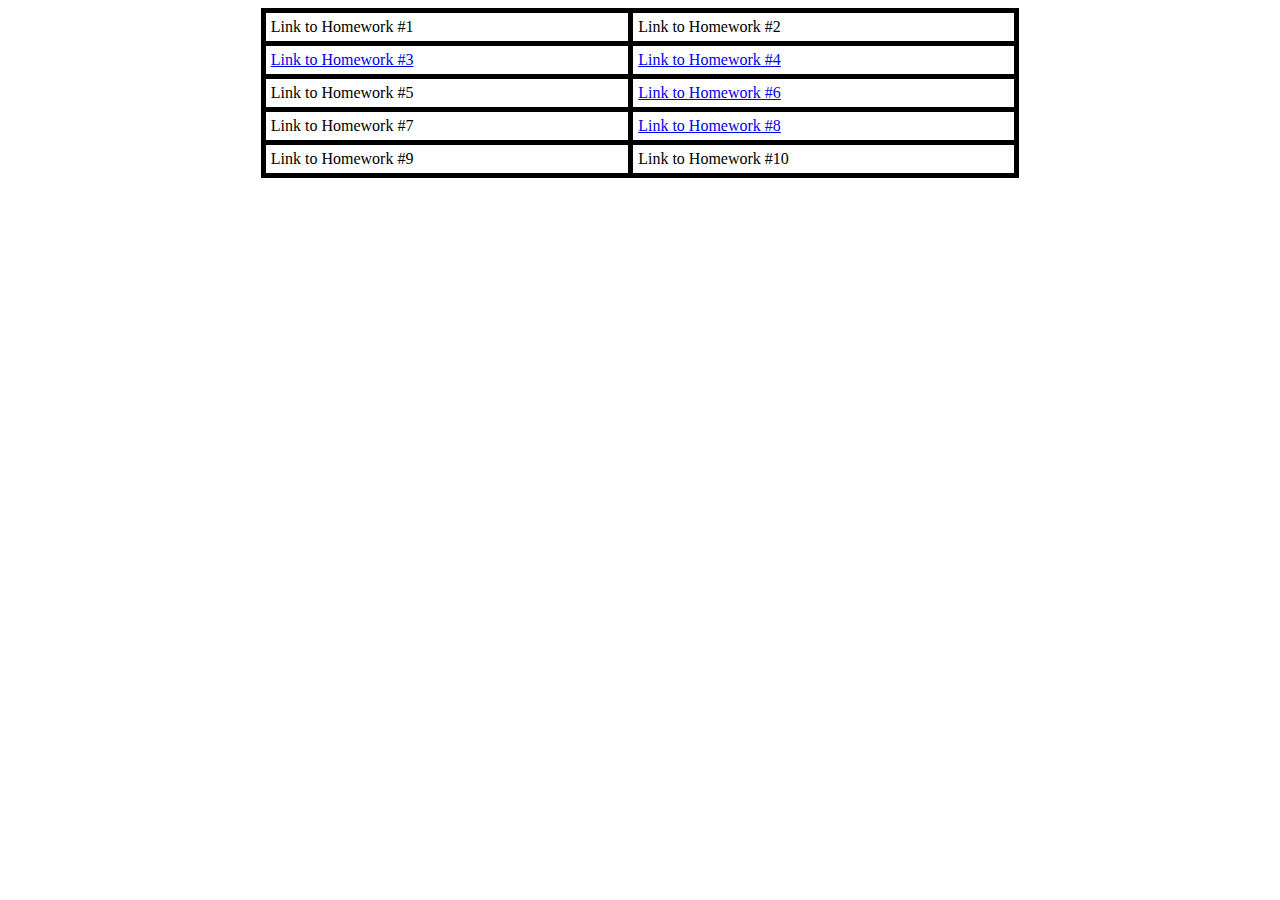
<file: index.html>
<!DOCTYPE html>
<!-- saved from url=(0049)https://csci571.com/hw/hw2/ScrambleThisTable.html -->
<html><head><meta http-equiv="Content-Type" content="text/html; charset=windows-1252">
<style>
table, th, td {
  border: 5px solid black;
  border-collapse: collapse;
}
th, td {
  padding: 5px;
}
</style>
</head>
<body>

<table style="width:60%" align="center">
  <tbody><tr>
    <td>Link to Homework #1 </td>
    <td>Link to Homework #2</td>
  </tr>
  <tr>
    <td><a href="https://gaojianc.github.io/usc-csci571.github.io/hw3/homework3.html">Link to Homework #3</a></td>
    <td><a href="https://csci571.com/hw/hw2/ScrambleThisName.html">Link to Homework #4</a></td>
  </tr>
  <tr>
    <td>Link to Homework #5</td>
    <td><a href="https://csci571-initialization-hw6.wl.r.appspot.com">Link to Homework #6</a></td>
  </tr>
  <tr>
    <td>Link to Homework #7</td>
    <td><a href="https://web-dot-csci571-initialization-hw8.uc.r.appspot.com/">Link to Homework #8</a></td>
  </tr>
  <tr>
    <td>Link to Homework #9</td>
    <td>Link to Homework #10</td>
  </tr>
  </tbody></table>


</body></html>
</file>
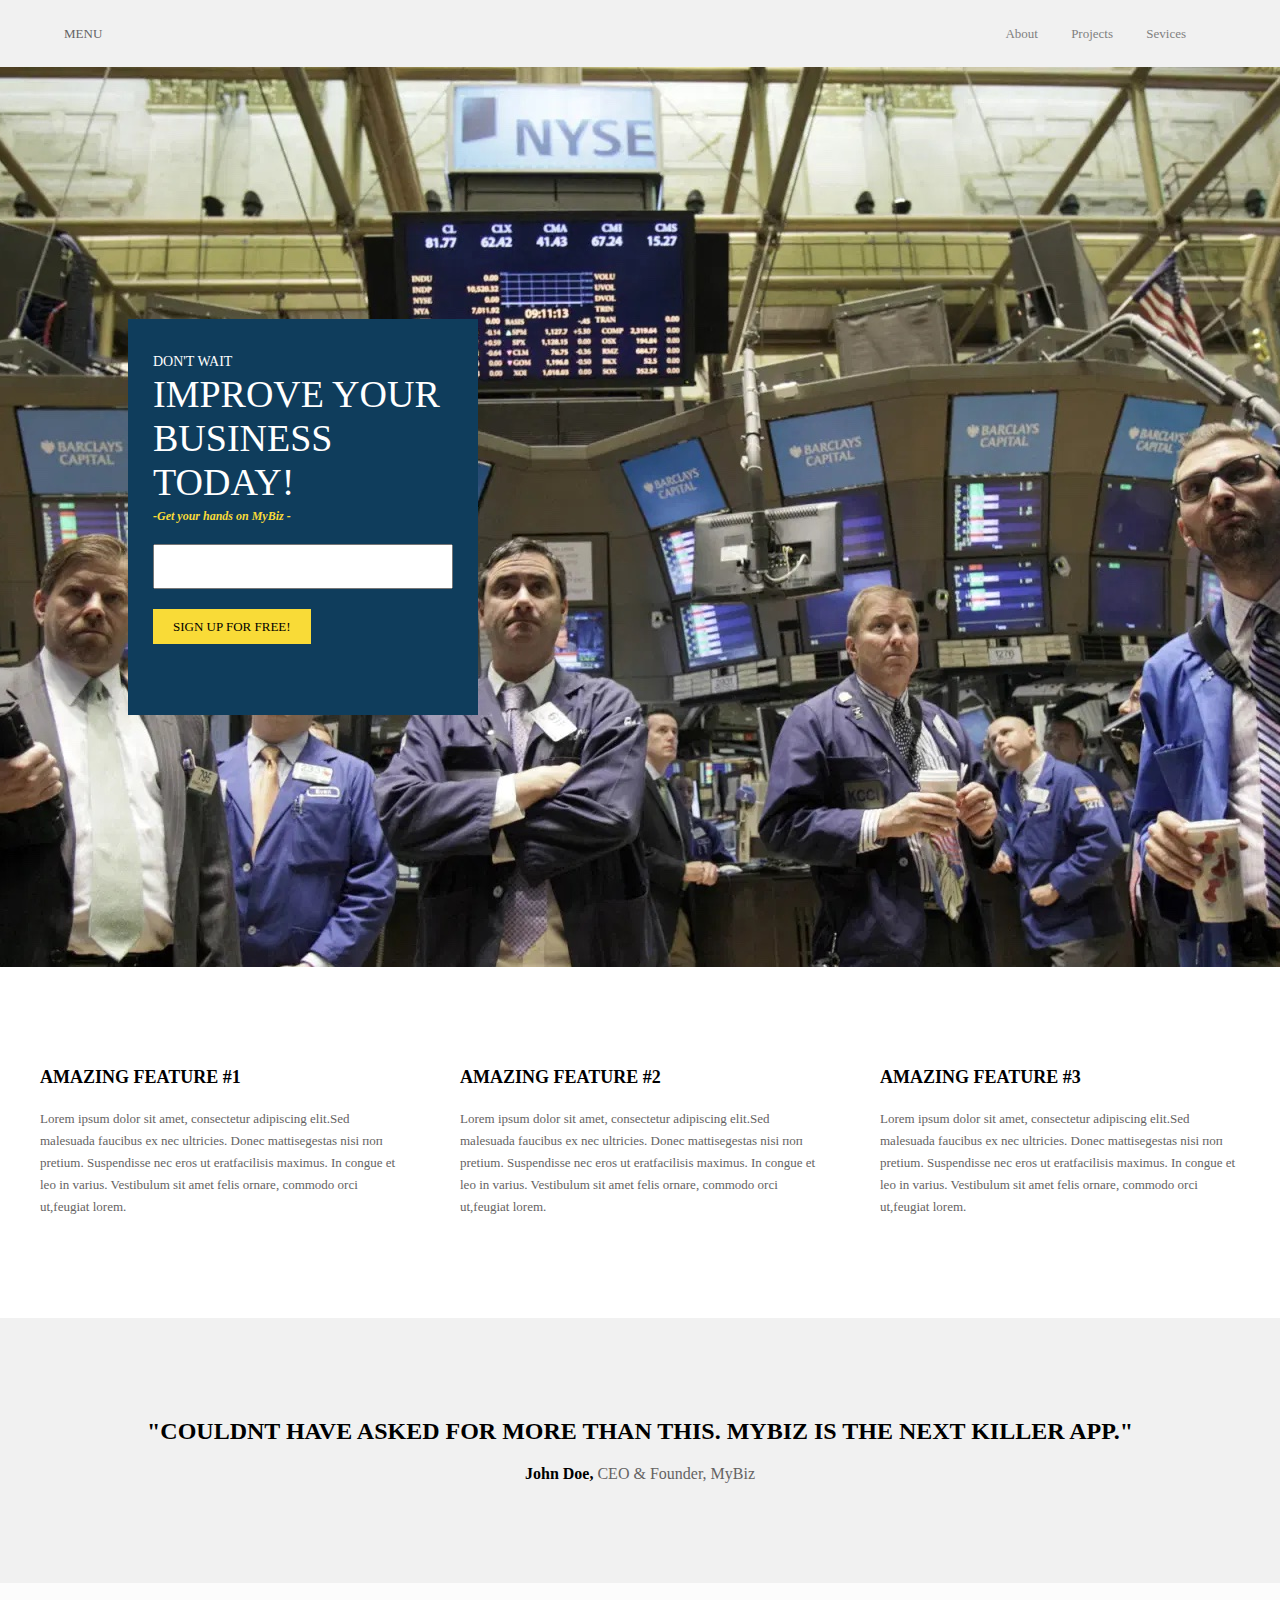
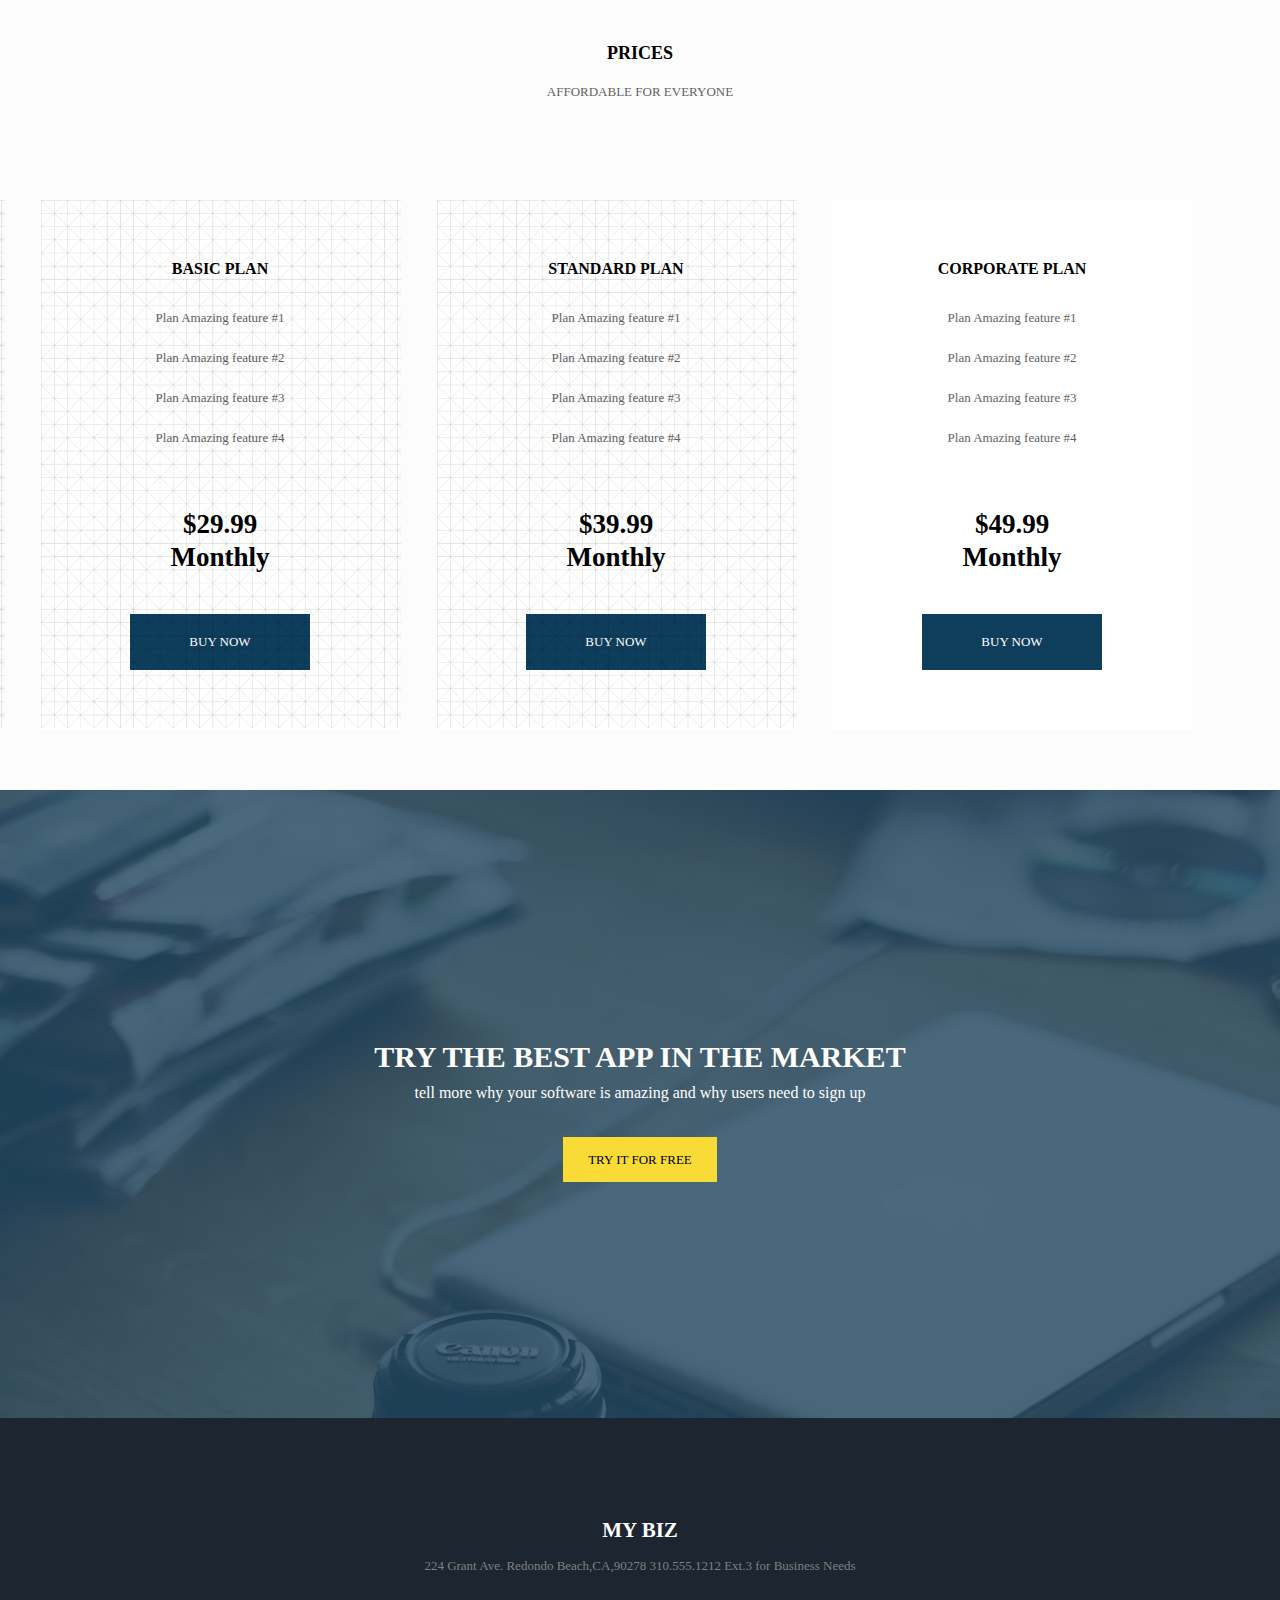
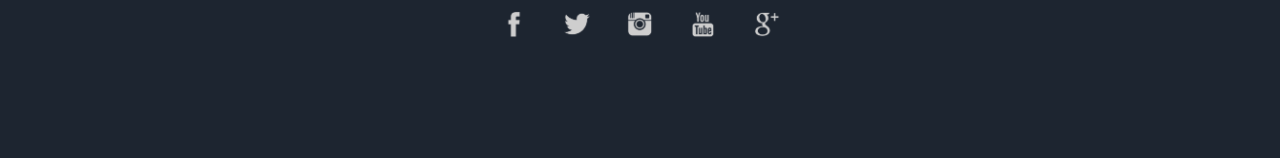
<file: hw3/index.html>
<!DOCTYPE html>
<html>
 <head> 
  <meta charset="utf-8" /> 
  <meta name="viewport" content="width=device-width, initial-scale=1" /> 
  <title>Title</title> 
  <link rel="stylesheet" type="text/css" href="style.css" /> 
 </head> 
 <body> 
   <div class="nav">
	   <span>MENU</span>
	   <div class="navright">
		   <a href="page2.html#about"target = "_blank">About</a>
		   <a href="page2.html#project"target = "_blank">Projects</a>
		   <a href="page2.html#service"target = "_blank">Sevices</a>
	   </div>
   </div>
   
  <div class="banner">
	  <div class="myform">
		  <p class="formtopsmall">DON'T WAIT</p>
		  <h2>IMPROVE YOUR BUSINESS TODAY!</h2>
		  <p class="formyellow">-Get your hands on MyBiz -</p>
		  <input type="text" name="name" class="myforminput">
		  <a href="">SIGN UP FOR FREE!</a>
	  </div>
  </div>  
  
 <div class="mainfirstbj">
  <div class="mainfirst">
	  <div class="mainfirstf">
		  <h3>AMAZING FEATURE #1</h3>
		  <p>Lorem ipsum dolor sit amet, consectetur adipiscing elit.Sed malesuada faucibus ex nec ultricies. Donec mattisеgеѕtаѕ nіѕі поп рrеtіum. Ѕuѕреndіѕѕе nес еrоѕ ut еrаtfacilisis maximus. In congue et leo in varius. Vestibulum sit amet felis ornare, commodo orci ut,feugiat lorem.</p>
	  </div>
	  <div class="mainfirstf">
		  <h3>AMAZING FEATURE #2</h3>
		  <p>Lorem ipsum dolor sit amet, consectetur adipiscing elit.Sed malesuada faucibus ex nec ultricies. Donec mattisеgеѕtаѕ nіѕі поп рrеtіum. Ѕuѕреndіѕѕе nес еrоѕ ut еrаtfacilisis maximus. In congue et leo in varius. Vestibulum sit amet felis ornare, commodo orci ut,feugiat lorem.</p>
	  </div>
	  <div class="mainfirstf">
		  <h3>AMAZING FEATURE #3</h3>
		  <p>Lorem ipsum dolor sit amet, consectetur adipiscing elit.Sed malesuada faucibus ex nec ultricies. Donec mattisеgеѕtаѕ nіѕі поп рrеtіum. Ѕuѕреndіѕѕе nес еrоѕ ut еrаtfacilisis maximus. In congue et leo in varius. Vestibulum sit amet felis ornare, commodo orci ut,feugiat lorem.</p>
	  </div>
	  <div class="clear"></div>
  </div>
</div>
  
  <div class="mainsecond">
	  <h3>"COULDNT HAVE ASKED FOR MORE THAN THIS. MYBIZ IS THE NEXT KILLER APP." </h3>
	  <p><span class="mainsecondstrong">John Doe, </span>CEO & Founder, MyBiz</p>
  </div>
  

<div class="mainthirdwbj">
 <div class="mainthirds">
  <div class="mainthird">
	 <div class="mainthirdtop">
	  <h3>PRICES</h3>
	  <p>AFFORDABLE FOR EVERYONE</p>
	 </div>
	 <div class="mainthirdbottom">
		<div class="pane">
			<div class="thirdcontent">
				<h3>BASIC PLAN</h3>
				<p>Plan Amazing feature #1</p>
				<p>Plan Amazing feature #2</p>
				<p>Plan Amazing feature #3</p>
				<p>Plan Amazing feature #4</p>
				<div class="jianju"></div>
				<h2 class="price">$29.99</h2>
				<h2 class="price">Monthly</h2>
				<a href="" class="mybuy">BUY NOW</a>
			</div>
		</div>
		
		<div class="pane">
		 <div class="thirdcontent">
			 <h3>STANDARD PLAN</h3>
			 <p>Plan Amazing feature #1</p>
			 <p>Plan Amazing feature #2</p>
			 <p>Plan Amazing feature #3</p>
			 <p>Plan Amazing feature #4</p>
			 <div class="jianju"></div>
			 <h2 class="price">$39.99</h2>
			 <h2 class="price">Monthly</h2>
			 <a href="" class="mybuy">BUY NOW</a>
		 </div>
		</div>

		</div>

		<div class="pane">
		 <div class="thirdcontent">
			 <h3>CORPORATE PLAN</h3>
			 <p>Plan Amazing feature #1</p>
			 <p>Plan Amazing feature #2</p>
			 <p>Plan Amazing feature #3</p>
			 <p>Plan Amazing feature #4</p>
			 <div class="jianju"></div>
			 <h2 class="price">$49.99</h2>
			 <h2 class="price">Monthly</h2>
			 <a href="" class="mybuy">BUY NOW</a>
		 </div>
		</div>

	
		
		 <div class="clear"></div>
	 </div>
  </div>
 </div>
</div> 
 
 
 <div class="mainfourwbj">
  <div class="mainfour">
	  <h2>TRY THE BEST APP IN THE MARKET</h2>
	  <p>tell more why your software is amazing and why users need to sign up</p>
	  <div class="mainfourcontent">
		  <a href="">TRY IT FOR FREE</a>
	  </div>
  </div>
</div> 
   
   <div class="footer">
	   <div class="footercontent">
		   <h2>MY BIZ</h2>
		   <p>224 Grant Ave. Redondo Beach,CA,90278 310.555.1212 Ext.3 for Business Needs</p>
		   <div class="footerpic">
			   <a href="http://www.facebook.com/"target = "_blank"><img src="facebook.png"></a>
			   <a href="http://www.twitter.com/"target = "_blank"><img src="twitter.png"></a>
			   <a href="http://www.instagram.com/"target = "_blank"><img src="instagram.png"></a>
			   <a href="http://www.youtube.com/"target = "_blank"><img src="youtube.png"></a>
			   <a href="http://www.google.com/"target = "_blank"><img src="googleplus.png"></a>
		   </div>
	   </div>
   </div>
   
 </body>
</html>
</file>
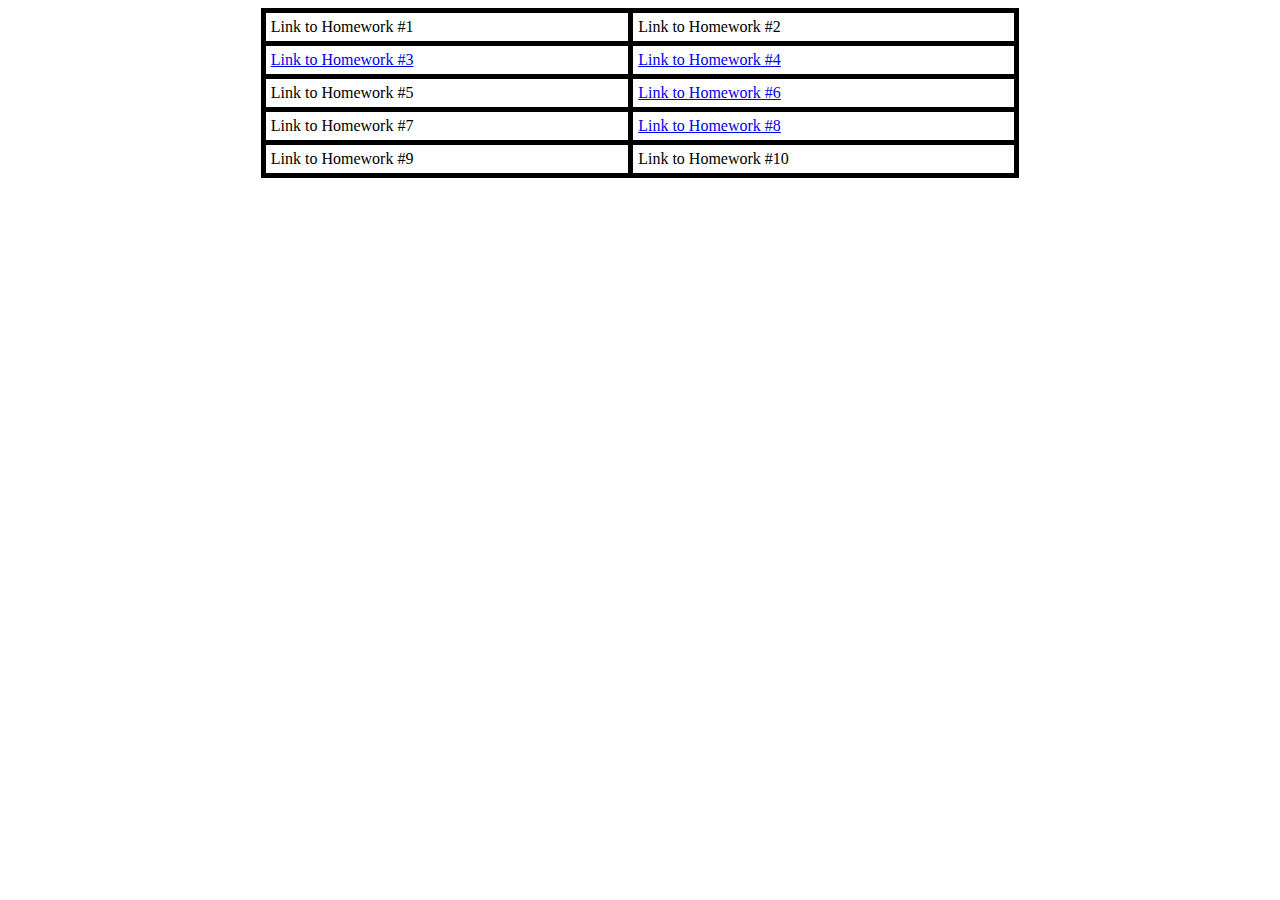
<file: gaojianclol.html>
<!DOCTYPE html>
<!-- saved from url=(0049)https://csci571.com/hw/hw2/ScrambleThisTable.html -->
<html><head><meta http-equiv="Content-Type" content="text/html; charset=windows-1252">
<style>
table, th, td {
  border: 5px solid black;
  border-collapse: collapse;
}
th, td {
  padding: 5px;
}
</style>
</head>
<body>

<table style="width:60%" align="center">
  <tbody><tr>
    <td>Link to Homework #1 </td>
    <td>Link to Homework #2</td>
  </tr>
  <tr>
    <td><a href="https://csci571.com/hw/hw2/ScrambleThisName.html">Link to Homework #3</a></td>
    <td><a href="https://csci571.com/hw/hw2/ScrambleThisName.html">Link to Homework #4</a></td>
  </tr>
  <tr>
    <td>Link to Homework #5</td>
    <td><a href="https://csci571.com/hw/hw2/ScrambleThisName.html">Link to Homework #6</a></td>
  </tr>
  <tr>
    <td>Link to Homework #7</td>
    <td><a href="https://csci571.com/hw/hw2/ScrambleThisName.html">Link to Homework #8</a></td>
  </tr>
  <tr>
    <td>Link to Homework #9</td>
    <td>Link to Homework #10</td>
  </tr>
  </tbody></table>


</body></html>
</file>
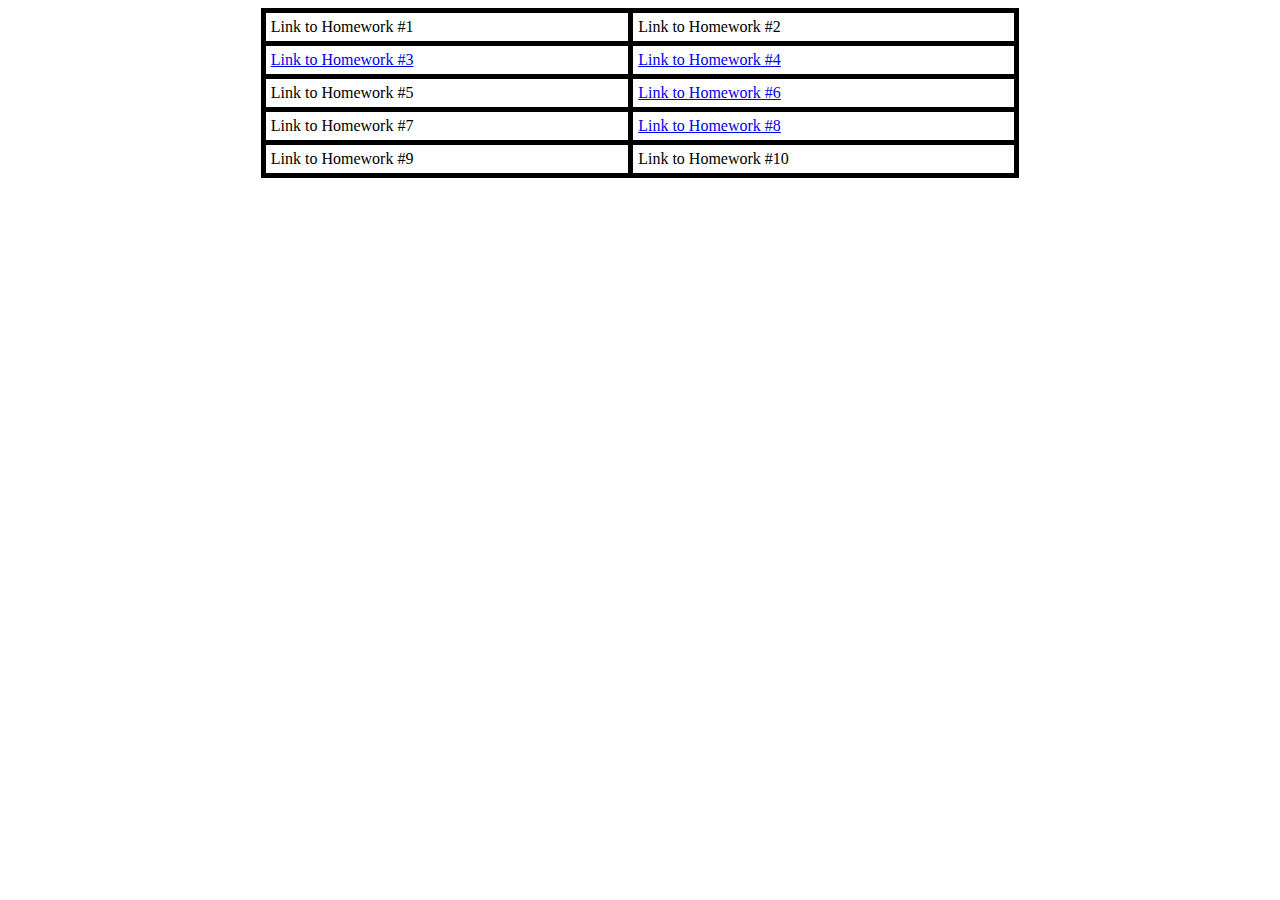
<file: table.html>
<!DOCTYPE html>
<!-- saved from url=(0049)https://csci571.com/hw/hw2/ScrambleThisTable.html -->
<html><head><meta http-equiv="Content-Type" content="text/html; charset=windows-1252">
<style>
table, th, td {
  border: 5px solid black;
  border-collapse: collapse;
}
th, td {
  padding: 5px;
}
</style>
</head>
<body>

<table style="width:60%" align="center">
  <tbody><tr>
    <td>Link to Homework #1 </td>
    <td>Link to Homework #2</td>
  </tr>
  <tr>
    <td><a href="https://github.com/gaojianc/usc-csci571.github.io/blob/main/hw3/hw3.html">Link to Homework #3</a></td>
    <td><a href="https://csci571.com/hw/hw2/ScrambleThisName.html">Link to Homework #4</a></td>
  </tr>
  <tr>
    <td>Link to Homework #5</td>
    <td><a href="https://csci571.com/hw/hw2/ScrambleThisName.html">Link to Homework #6</a></td>
  </tr>
  <tr>
    <td>Link to Homework #7</td>
    <td><a href="https://csci571.com/hw/hw2/ScrambleThisName.html">Link to Homework #8</a></td>
  </tr>
  <tr>
    <td>Link to Homework #9</td>
    <td>Link to Homework #10</td>
  </tr>
  </tbody></table>


</body></html>
</file>
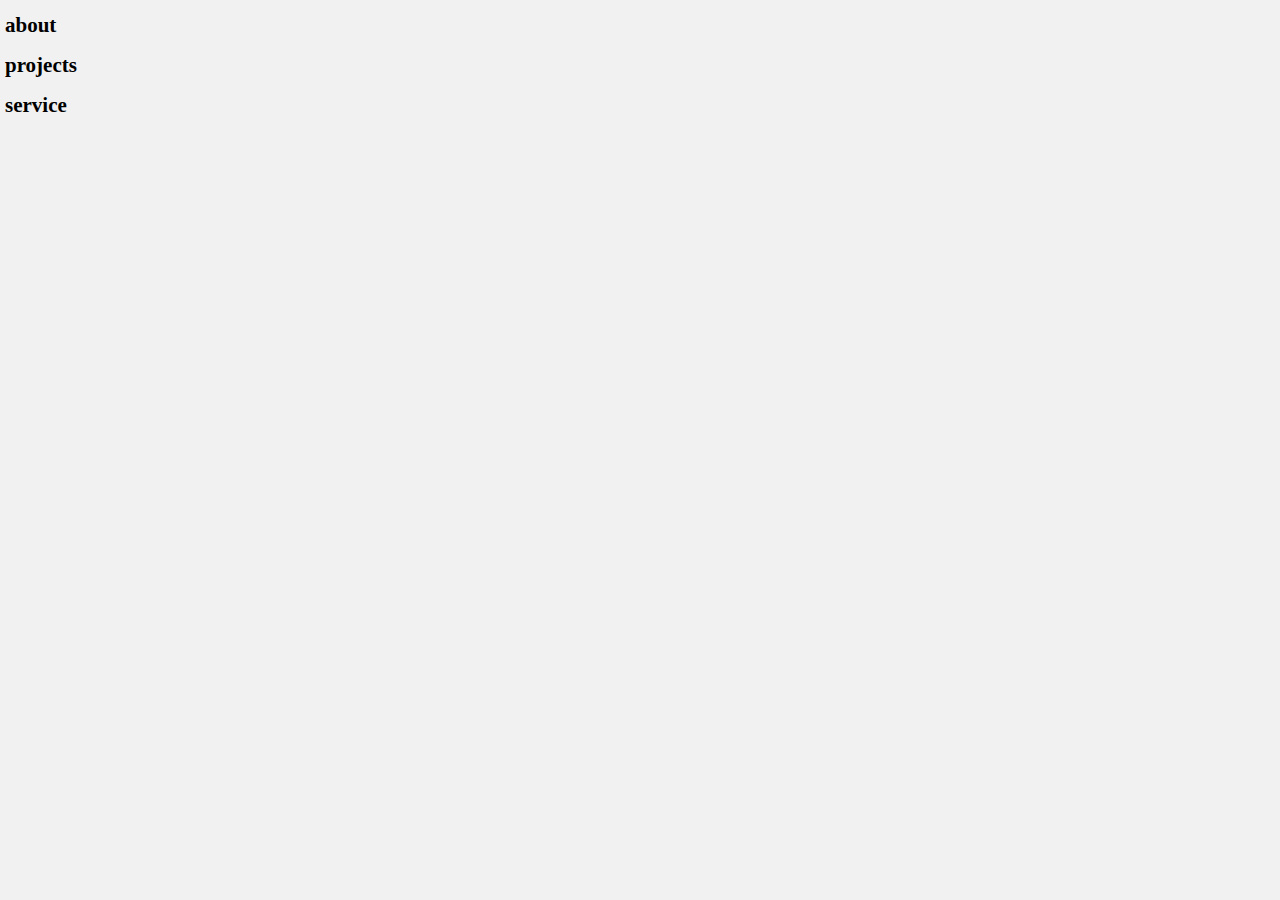
<file: hw3/page2.html>
<!DOCTYPE html>
<html>
 <head> 
  <meta charset="utf-8" /> 
  <meta name="viewport" content="width=device-width, initial-scale=1" /> 
  <title>about projects service</title> 
  <link rel="stylesheet" type="text/css" href="style.css" /> 
 </head> 
 <body> 
   <div class="page2">
   <p id = "about">about</p>
   <p id = "project">projects</p>
   <p id = "service">service</p> 
 </div>
 </body>
</html>
</file>
<file: hw3/style.css>
*{
	padding: 0;
	margin: 0;
	box-sizing: border-box;
	
}
body{
	background: rgb(241,241,241);
	font-family: "Montserrat";
	color: #656363;
	font-size: 13px;
}
img{
	max-width: 100%;
}

input:focus{
	outline: none;
}

a{
	text-decoration: none;
	color: black;
}

h3 {
    color: black;
    font-size: 18px;
    padding-bottom: 20px;
}

.clear{
	clear: both;
}

.nav{
	padding: 2% 5%;
}

.navright{
	float: right;
}

.navright a{
	padding-right: 30px;
	color: gray;
}

.banner{
    background: url(lawyer.jpg) top center;
    width: 100%;
    height: 900px;
	
    display: flex;
    -webkit-box-align: center;
    -webkit-align-items: center;
    align-items: center;
}

.myform{
    background-color: #0f3d5c;
    margin-left: 10%;
    padding: 35px 25px 80px 25px;
    color: white;
	width: 350px;
}

.myform h2{
    font-size: 38px;
    font-weight: 500;
	padding: 2px 0 5px 0;
}

.formtopsmall{
	font-size: 14px;
}

.formyellow{
	font-size: 12px;
	color: #f9db37;
	font-weight: 700;
	font-style: italic;
}

.myforminput{
	height: 45px;
	width: 100%;
	margin-top: 20px;
	margin-bottom: 30px;
}

.myform a{
	background-color: #f9db37;
}
.myform a {
    background-color: #f9db37;
    padding: 10px 20px;
}



.mainfirstbj{
	background-color: white;
	padding: 100px 0;
}

.mainfirst{
	max-width: 1200px;
	background-color: white;
	margin: 0 auto;
}

.mainfirstf{
	width: 30%;
	float: left;
}

.mainfirstf:nth-child(-n+2){
	margin-right: 5%;
}

.mainfirstf h3{
	color: black;
	font-size: 18px;
	padding-bottom: 20px;
}

.mainfirstf p{
	line-height: 22px;
}

.mainsecond{
	padding: 100px 0;
	margin: 0 auto;
	text-align: center;
}

.mainsecond h3{
	font-size: 24px;
}

.mainsecond p{
	font-size: 16px;
}

.mainsecondstrong{
	font-weight: bold;
	color: black;
}

.mainthirdwbj{
	position: relative;
}

.mainthirdwbj::before{

	content: "";
    position: absolute;
    z-index: -1;

   background: url(glasses.png) top center;
   height: 100%;
   background-attachment: fixed;
   background-size: cover;
   width: 100%;	
   filter:grayscale(1);
}


.mainthirds{
   position: relative;
   padding: 60px 0;
   background: rgb(255 255 255/0.8);
}
	
.mainthirdtop{
	font-family: "Times New Roman";
	text-align: center;
	margin-bottom: 100px;
}	
	
.mainthird{
	max-width: 1200px;
	margin: 0 auto;
}

.pane {
    position: relative;
}
.pane::before {
    content: "";
    position: absolute;
	background: url(grid.png);
	background-size: cover;
	
    width: 360px;
    height: 528px;
    z-index: 1;
    opacity: 0.2;
	transform: translateX(-395px);
}

.thirdcontent{
	width: 30%;
	float: left;
	height: 100%;
	padding: 60px 30px;
	margin: 0 auto;
	text-align: center;
	background-color: white;
}


.thirdcontent:nth-child(-n+2){
	margin-right: 3%;
}

.thirdcontent h3{
	font-size: 16px;
}

.thirdcontent p{
	line-height: 40px;
}

h2.price{
	font-size: 27px;
	color: #000000;
	line-height: 33px;
}

.jianju{
	height: 50px;
}

.mybuy{
	background-color: #0f3d5c;
	color: white;
	display: block;
	width: 60%;
	margin: 0 auto;
	margin-top: 40px;
	padding: 20px 20px;
}

.mainfourwbj{
	background: url(notebook.jpg) top center;	
	height: 100%;
}

.mainfour{
	padding: 250px 0;
	margin: 0 auto;
	text-align: center;
	background: rgb(35 75 101/0.8);
}

.mainfour h2{
	font-size: 30px;
	color: white;
	padding-bottom: 10px;
}

.mainfour p{
	color: white;
	font-size: 16px;
}

.mainfourcontent{
	margin-top: 50px;
}

.mainfourcontent a{
	padding: 15px 25px;
	background-color: #f9db37;
}

.footer{
	background: #1d2530;
	padding: 100px 0;
	margin: 0 auto;
}

.footercontent{
	margin: 0 auto;
	max-width: 1600px;
	text-align: center;
}

.footercontent h2{
	color: white;
	font-size: 21px;
	padding-bottom: 15px;
}

.footercontent p{
	color: gray;
}

.footerpic{
	margin-top: 20px;
}

.footerpic img{
	width: 60px;
	padding: 15px;
}


.page2{
	margin: 5px 0 0 5px;
}

.page2 p{
	font-size: 21px;
	font-weight: 900;
	line-height: 40px;
	color: black;
}
</file>
